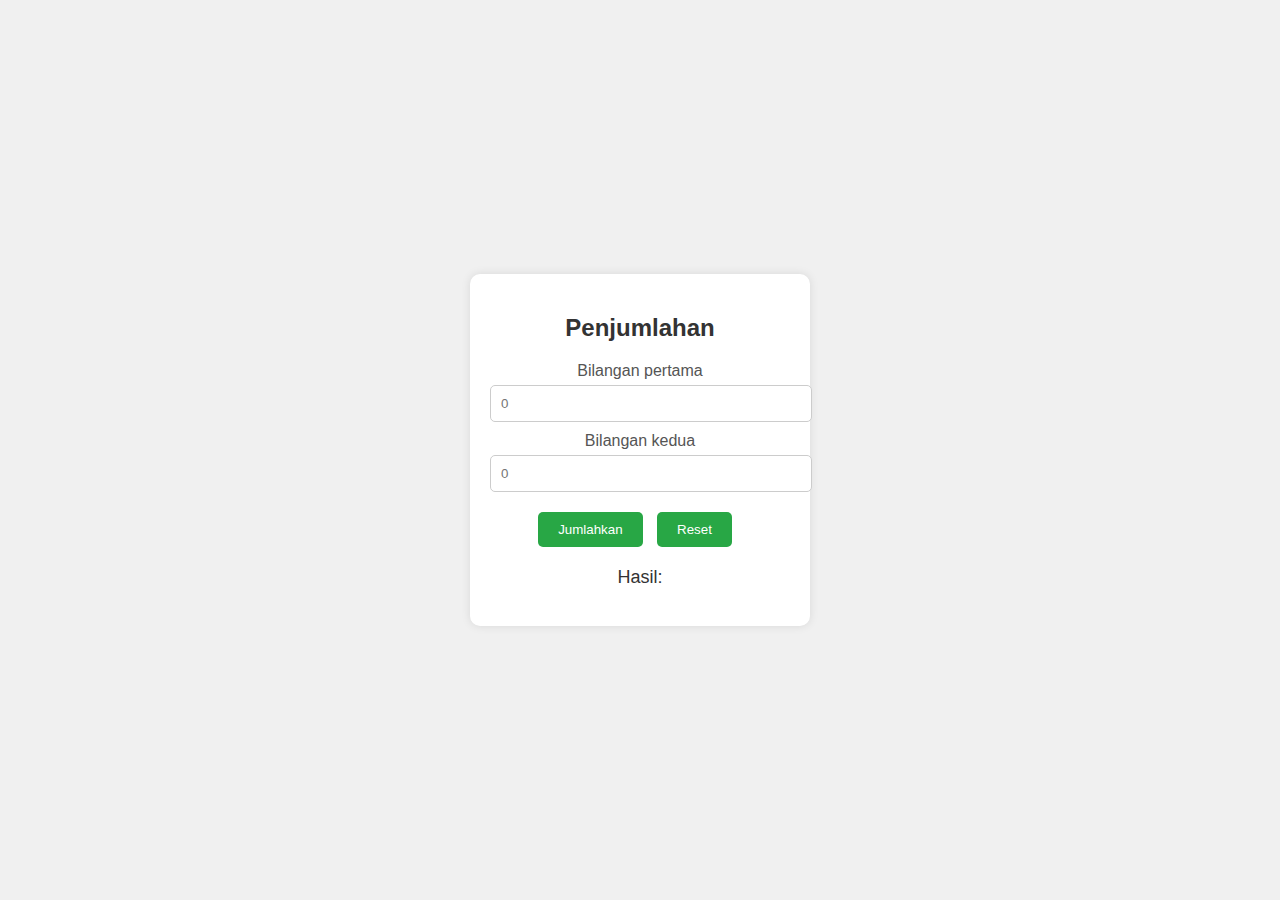
<file: modul1/penjumlahan/index.html>
<!DOCTYPE html>
<html lang="en">
<head>
    <meta charset="UTF-8">
    <meta name="viewport" content="width=device-width, initial-scale=1.0">
    <title>Penjumlahan</title>
    <link rel="stylesheet" href="styles.css">
</head>
<body>
    <div class="container">
        <h2>Penjumlahan</h2>
        <label for="bil1">Bilangan pertama</label>
        <input type="number" id="bil1" placeholder="0">

        <label for="bil2">Bilangan kedua</label>
        <input type="number" id="bil2" placeholder="0">

        <div class="buttons">
            <button onclick="sum()">Jumlahkan</button>
            <button onclick="reset()">Reset</button>
        </div>

        <p id="result">Hasil: </p>
    </div>

    <script src="script.js"></script>
</body>
</html>
</file>
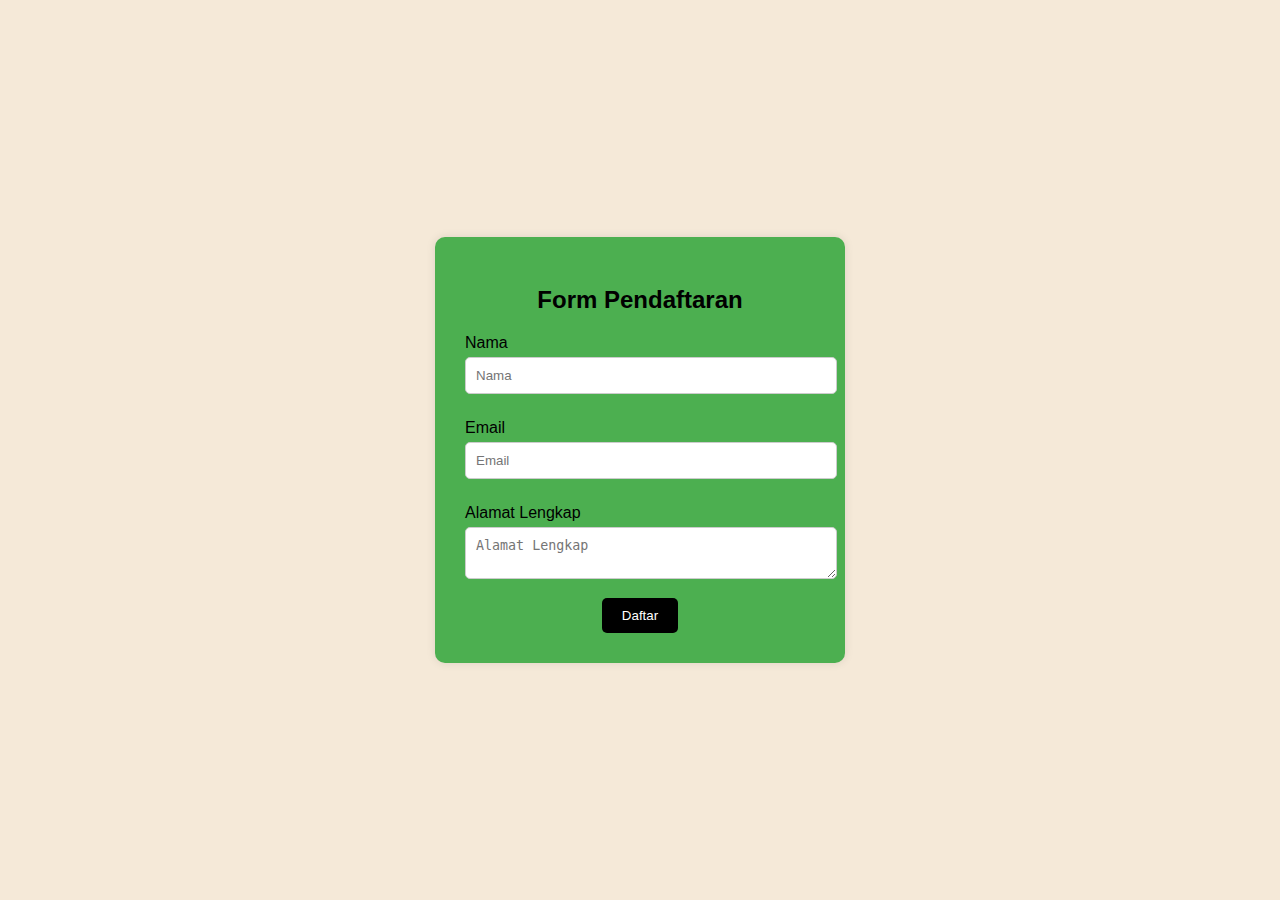
<file: modul1/validasi/index.html>
<!DOCTYPE html>
<html lang="en">
<head>
    <meta charset="UTF-8">
    <meta name="viewport" content="width=device-width, initial-scale=1.0">
    <title>Form Pendaftaran</title>
    <link rel="stylesheet" href="style.css">
</head>
<body>
    <div class="container">
        <h2>Form Pendaftaran</h2>
        <form id="registrationForm" onsubmit="return validateForm()">
            <label for="name">Nama</label>
            <input type="text" id="name" placeholder="Nama">

            <label for="email">Email</label>
            <input type="email" id="email" placeholder="Email">

            <label for="address">Alamat Lengkap</label>
            <textarea id="address" placeholder="Alamat Lengkap"></textarea>

            <button type="submit">Daftar</button>
        </form>
    </div>

    <script src="script.js"></script>
</body>
</html>
</file>
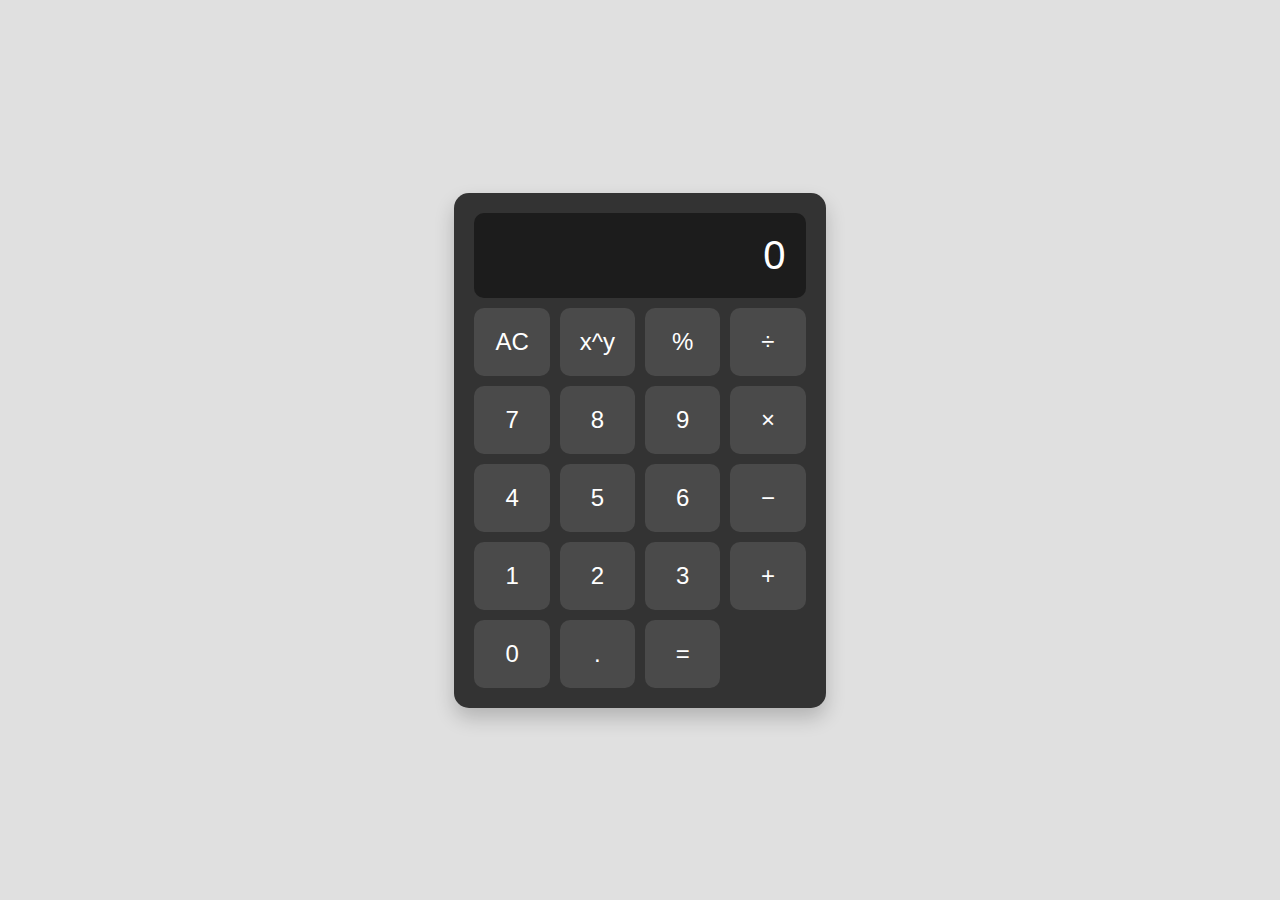
<file: modul2/calculator/index.html>
<!DOCTYPE html>
<html lang="en">
<head>
    <meta charset="UTF-8">
    <meta name="viewport" content="width=device-width, initial-scale=1.0">
    <title>Kalkulator</title>
    <link rel="stylesheet" href="style.css">
</head>
<body>
    <div class="calculator">
        <div class="display" id="display">0</div>
        <div class="buttons">
            <button onclick="clearDisplay()">AC</button>
            <button onclick="appendSymbol('**')">x^y</button>
            <button onclick="appendSymbol('%')">%</button>
            <button onclick="appendSymbol('/')">÷</button>
            
            <button onclick="appendNumber('7')">7</button>
            <button onclick="appendNumber('8')">8</button>
            <button onclick="appendNumber('9')">9</button>
            <button onclick="appendSymbol('*')">×</button>

            <button onclick="appendNumber('4')">4</button>
            <button onclick="appendNumber('5')">5</button>
            <button onclick="appendNumber('6')">6</button>
            <button onclick="appendSymbol('-')">−</button>

            <button onclick="appendNumber('1')">1</button>
            <button onclick="appendNumber('2')">2</button>
            <button onclick="appendNumber('3')">3</button>
            <button onclick="appendSymbol('+')">+</button>

            <button onclick="appendNumber('0')">0</button>
            <button onclick="appendNumber('.')">.</button>
            <button onclick="calculateResult()">=</button>
        </div>
    </div>

    <script src="script.js"></script>
</body>
</html>
</file>
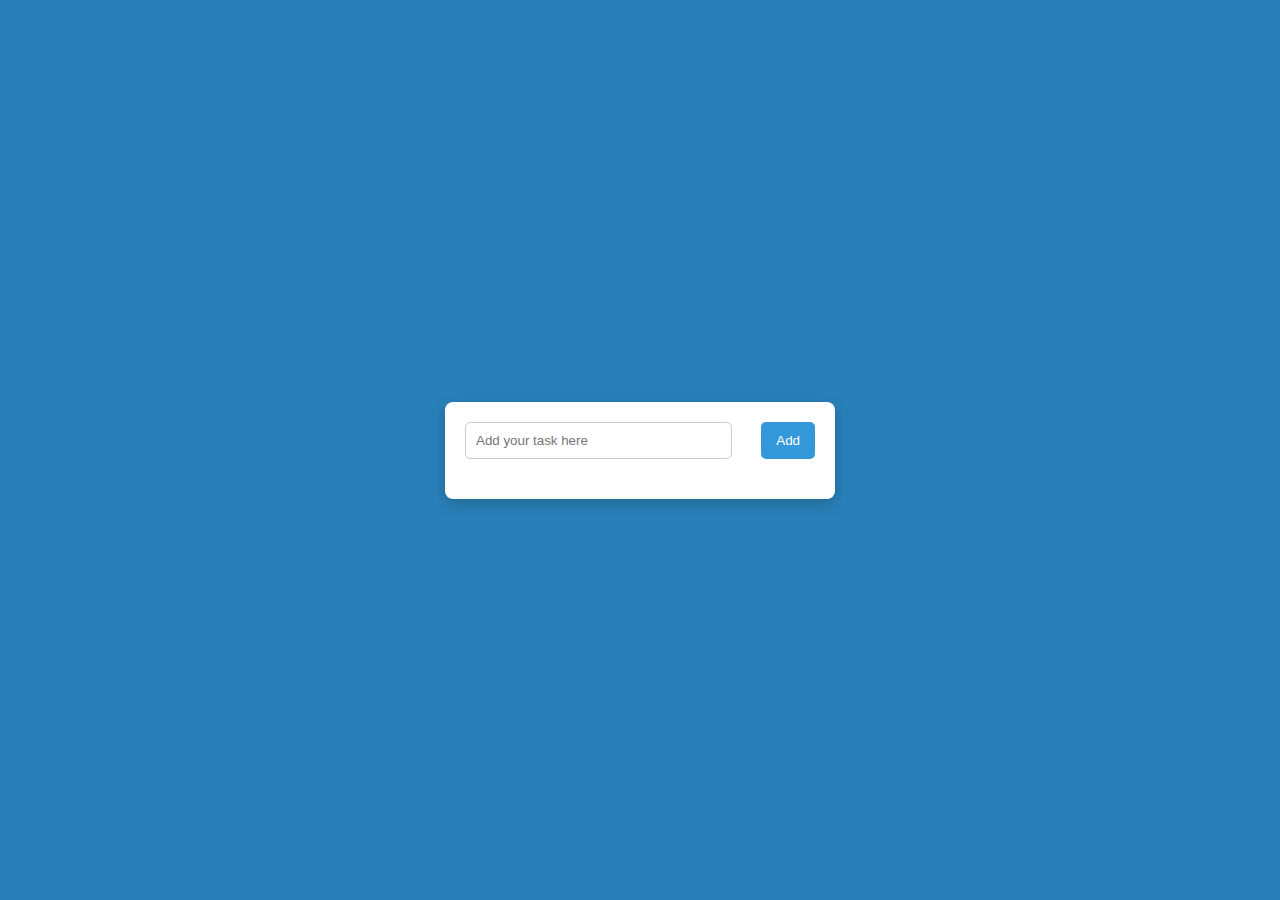
<file: modul2/To Do List/index.html>
<!DOCTYPE html>
<html lang="en">
<head>
    <meta charset="UTF-8">
    <meta http-equiv="X-UA-Compatible" content="IE=edge">
    <meta name="viewport" content="width=device-width, initial-scale=1.0">
    <title>To-Do List App</title>
    <link rel="stylesheet" href="styles.css">
</head>
<body>
    <div class="todo-app">
        <div class="input-container">
            <input type="text" id="task-input" placeholder="Add your task here">
            <button id="add-task-btn">Add</button>
        </div>
        <ul id="task-list"></ul>
    </div>
    <script src="script.js"></script>
</body>
</html>
</file>
<file: modul1/penjumlahan/styles.css>
body {
    font-family: Arial, sans-serif;
    background-color: #f0f0f0;
    display: flex;
    justify-content: center;
    align-items: center;
    height: 100vh;
    margin: 0;
}

.container {
    background-color: #fff;
    padding: 20px;
    border-radius: 10px;
    box-shadow: 0 0 10px rgba(0, 0, 0, 0.1);
    text-align: center;
    width: 300px;
}

h2 {
    margin-bottom: 20px;
    color: #333;
}

label {
    display: block;
    margin-top: 10px;
    color: #555;
}

input {
    width: 100%;
    padding: 10px;
    margin-top: 5px;
    border: 1px solid #ccc;
    border-radius: 5px;
}

.buttons {
    margin-top: 20px;
}

button {
    background-color: #28a745;
    color: #fff;
    border: none;
    padding: 10px 20px;
    border-radius: 5px;
    margin-right: 10px;
    cursor: pointer;
}

button:hover {
    background-color: #218838;
}

#result {
    margin-top: 20px;
    font-size: 18px;
    color: #333;
}
</file>
<file: modul1/validasi/style.css>
body {
    font-family: Arial, sans-serif;
    background-color: #f5e9d8;
    display: flex;
    justify-content: center;
    align-items: center;
    height: 100vh;
    margin: 0;
}

.container {
    background-color: #4caf50;
    padding: 30px;
    border-radius: 10px;
    box-shadow: 0 0 10px rgba(0, 0, 0, 0.1);
    width: 350px;
    text-align: center;
}

h2 {
    color: black;
    margin-bottom: 20px;
}

label {
    display: block;
    color: black;
    margin-top: 10px;
    text-align: left;
}

input, textarea {
    width: 100%;
    padding: 10px;
    margin-top: 5px;
    border-radius: 5px;
    border: 1px solid #ccc;
    margin-bottom: 15px;
}

button {
    background-color: black;
    color: white;
    padding: 10px 20px;
    border: none;
    border-radius: 5px;
    cursor: pointer;
}

button:hover {
    background-color: #333;
}
</file>
<file: modul2/calculator/style.css>
body {
    font-family: 'Arial', sans-serif;
    display: flex;
    justify-content: center;
    align-items: center;
    height: 100vh;
    background-color: #e0e0e0;
    margin: 0;
}

.calculator {
    background-color: #333;
    padding: 20px;
    border-radius: 15px;
    box-shadow: 0 10px 20px rgba(0, 0, 0, 0.2);
}

.display {
    background-color: #1c1c1c;
    color: white;
    font-size: 2.5rem;
    text-align: right;
    padding: 20px;
    border-radius: 10px;
    margin-bottom: 10px;
}

.buttons {
    display: grid;
    grid-template-columns: repeat(4, 1fr);
    grid-gap: 10px;
}

button {
    background-color: #4a4a4a;
    color: white;
    font-size: 1.5rem;
    border: none;
    border-radius: 10px;
    padding: 20px;
    cursor: pointer;
    transition: background-color 0.3s;
}

button:hover {
    background-color: #0e0d0d;
}
</file>
<file: modul2/To Do List/styles.css>
body, html {
    margin: 0;
    padding: 0;
    font-family: Arial, sans-serif;
    background-color: #2980b9;
    display: flex;
    justify-content: center;
    align-items: center;
    height: 100vh;
}

.todo-app {
    background-color: #ffffff;
    border-radius: 8px;
    box-shadow: 0 5px 15px rgba(0, 0, 0, 0.2);
    width: 350px;
    padding: 20px;
}

.input-container {
    display: flex;
    justify-content: space-between;
    margin-bottom: 20px;
}

#task-input {
    width: 70%;
    padding: 10px;
    border: 1px solid #ccc;
    border-radius: 5px;
}

#add-task-btn {
    padding: 10px 15px;
    border: none;
    background-color: #3498db;
    color: white;
    cursor: pointer;
    border-radius: 5px;
}

#add-task-btn:hover {
    background-color: #2980b9;
}

#task-list {
    list-style: none;
    padding: 0;
}

.task-item {
    background-color: #f2f5f3;
    margin: 10px 0;
    padding: 10px;
    display: flex;
    justify-content: space-between;
    align-items: center;
    border-radius: 5px;
    box-shadow: 0 2px 4px rgba(0, 0, 0, 0.1);
}

.task-item button {
    background-color: #3498db;
    border: none;
    color: white;
    padding: 5px 10px;
    border-radius: 3px;
    cursor: pointer;
}

.task-item button:hover {
    background-color: #2c2d2d;
}
</file>
